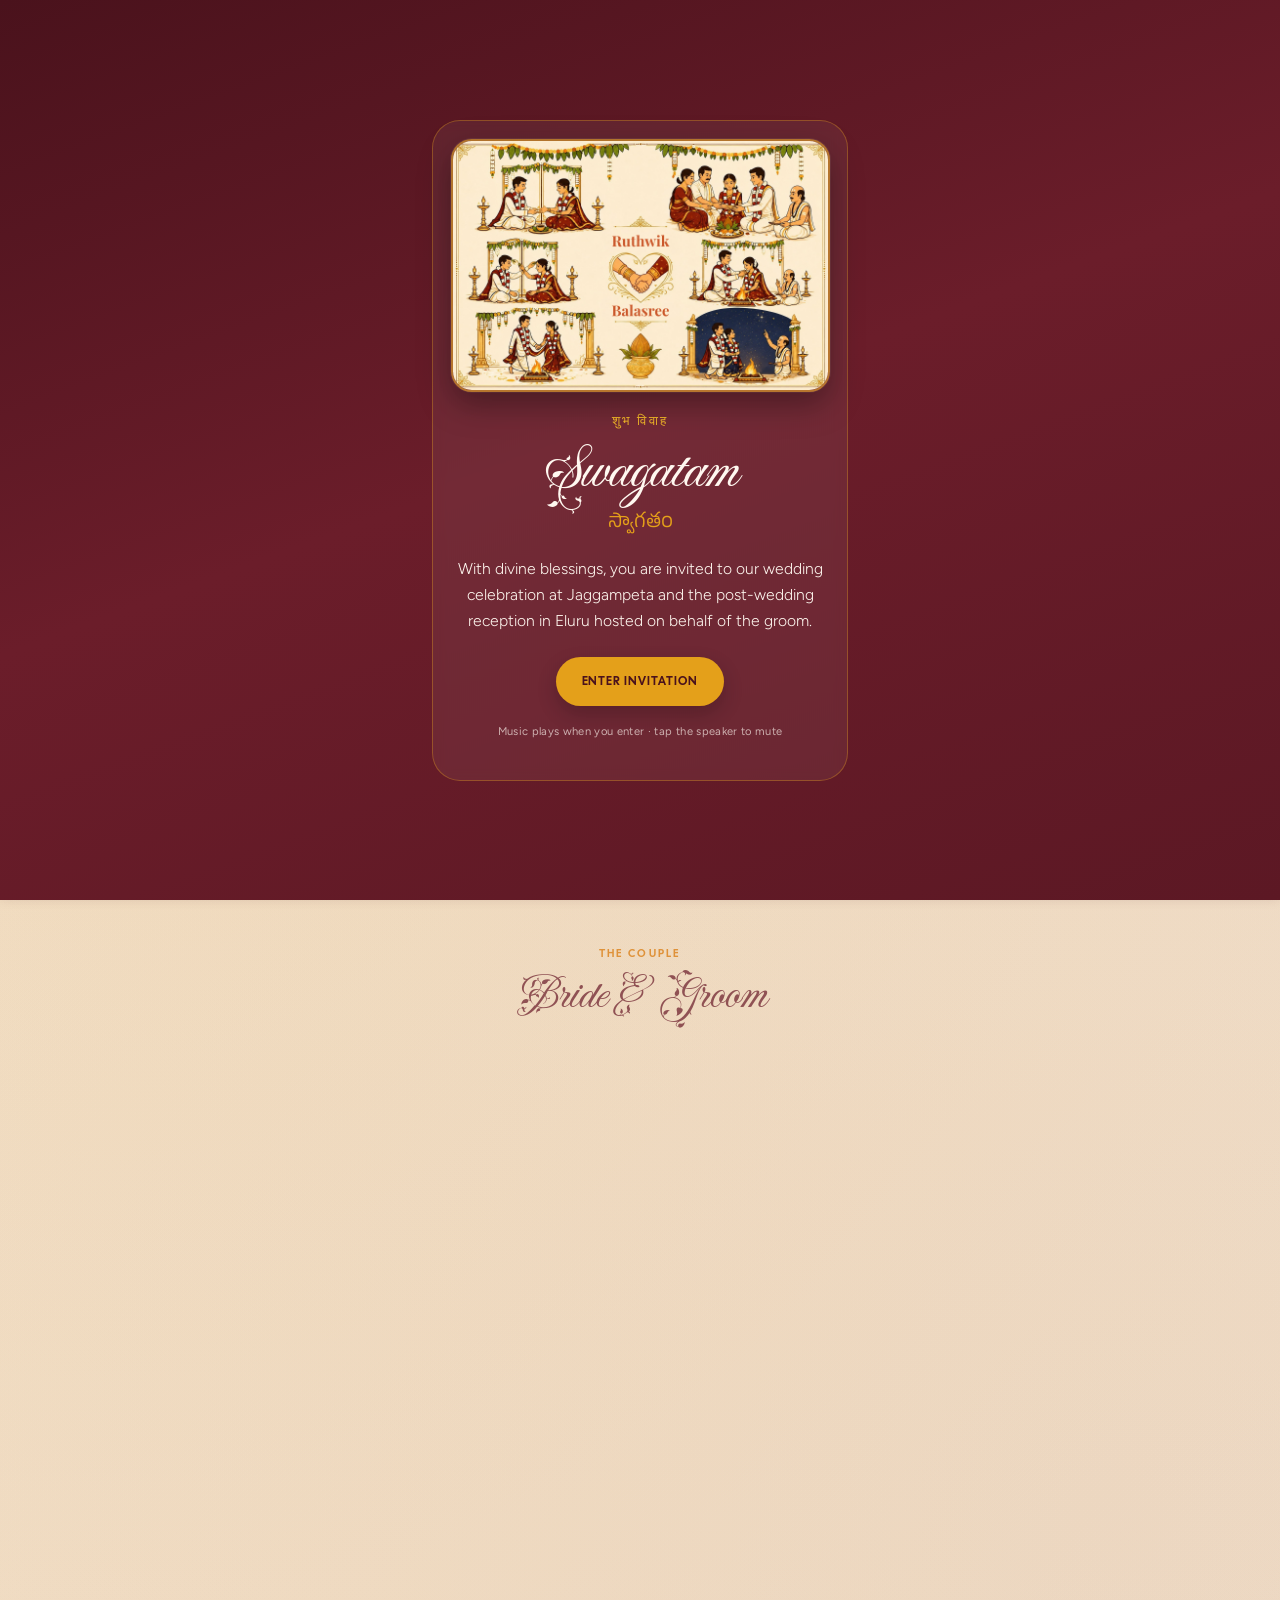
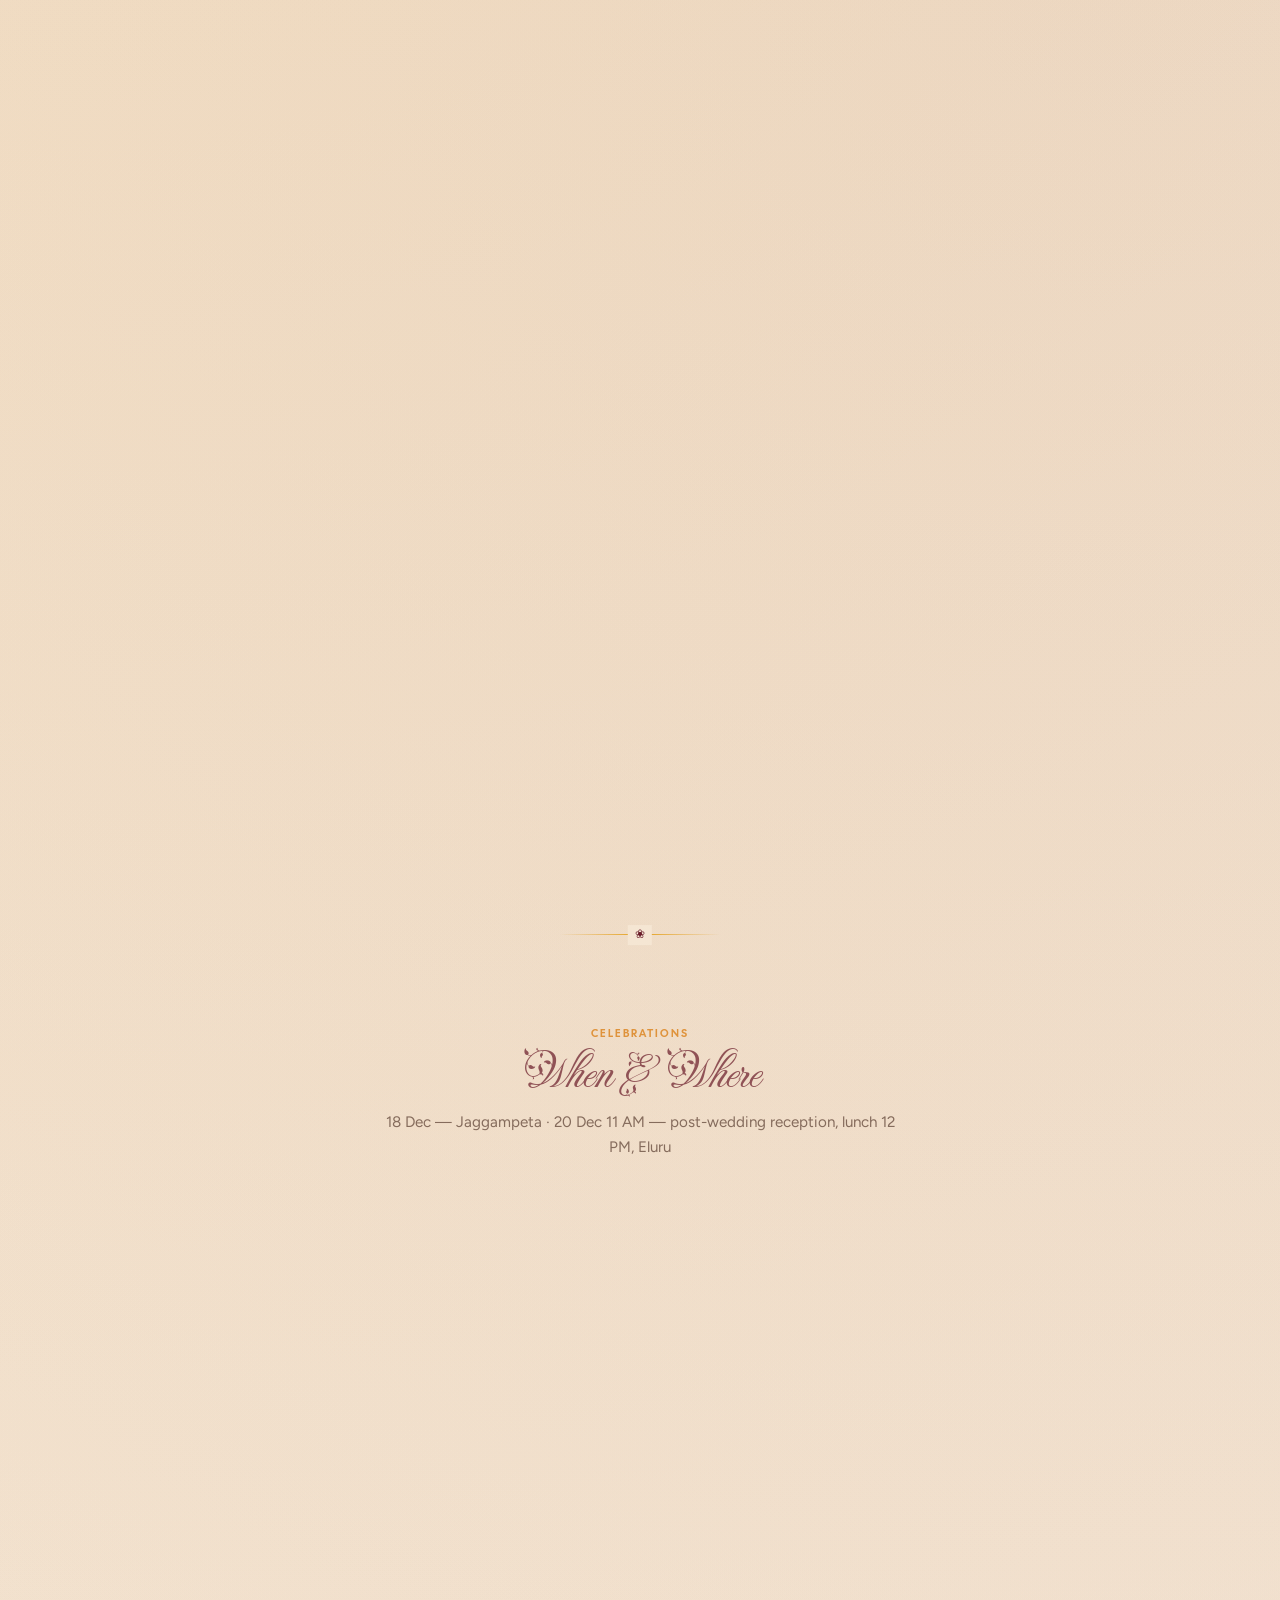
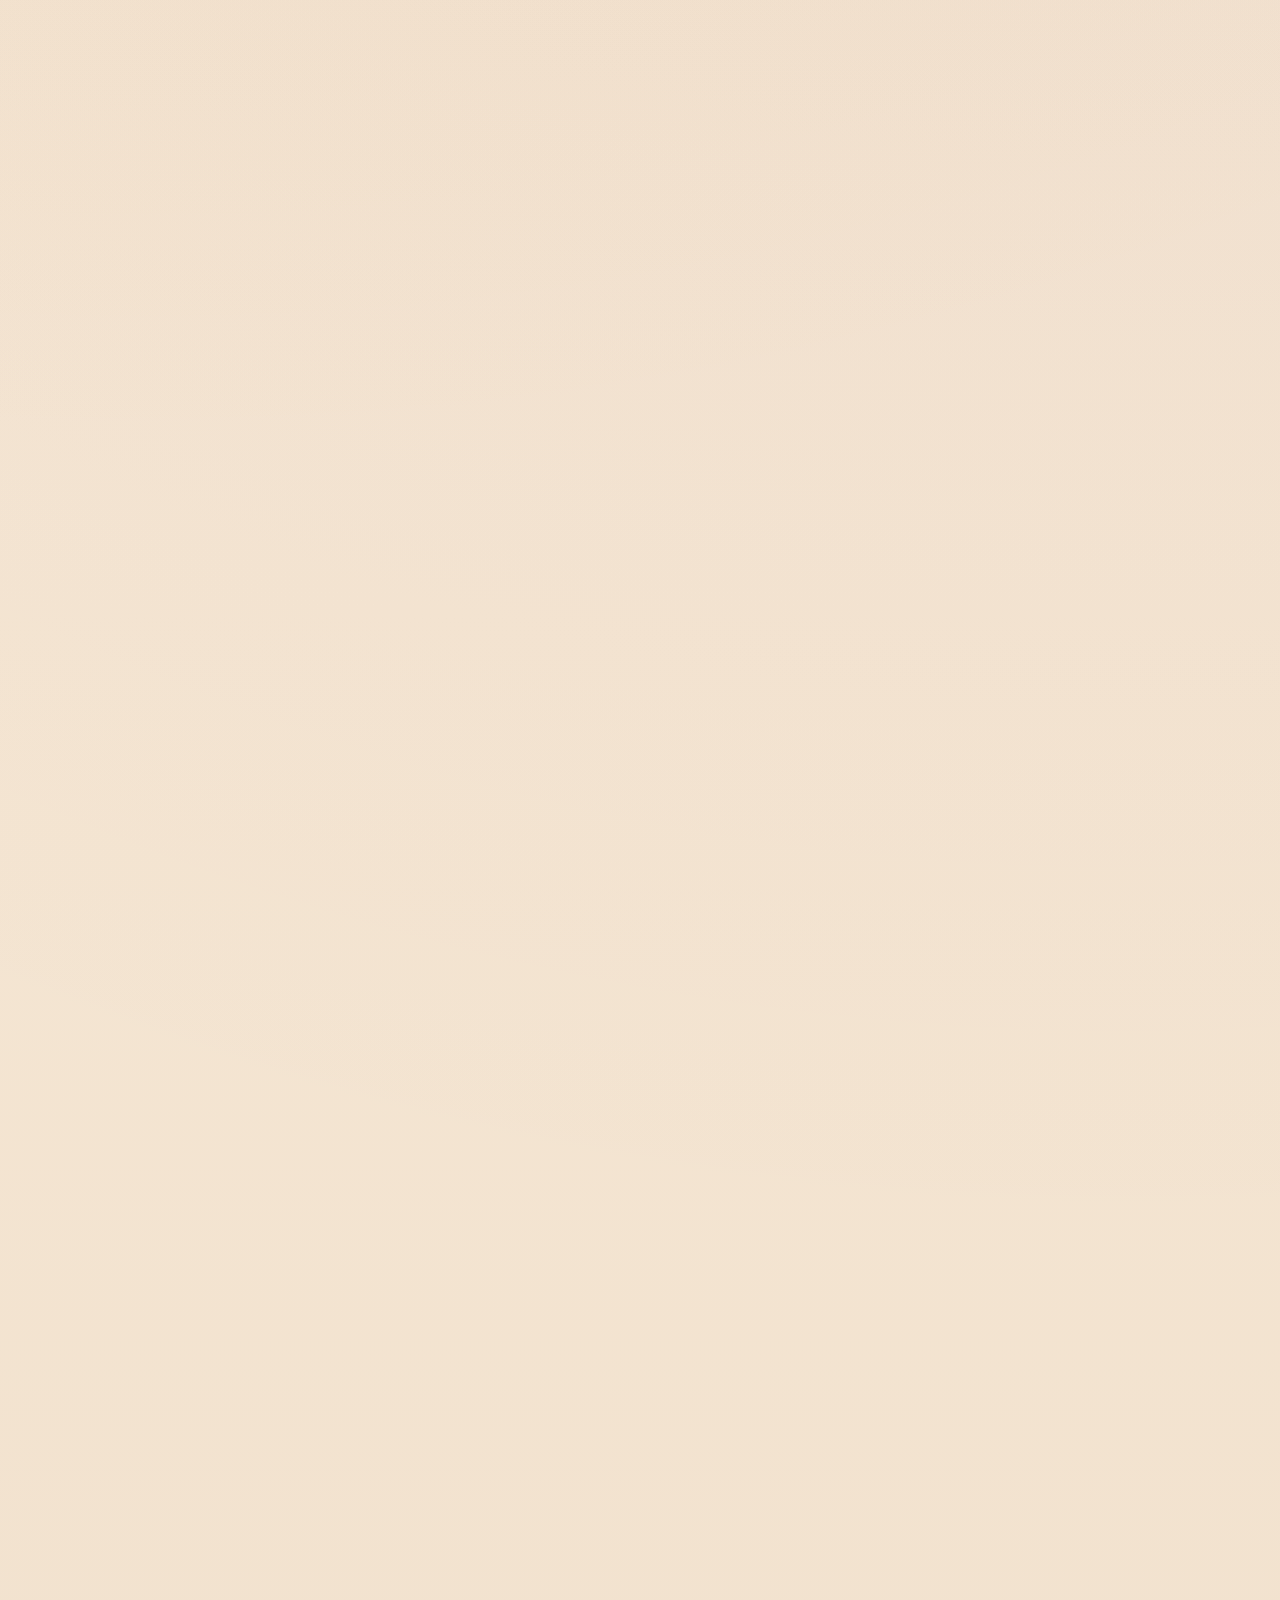
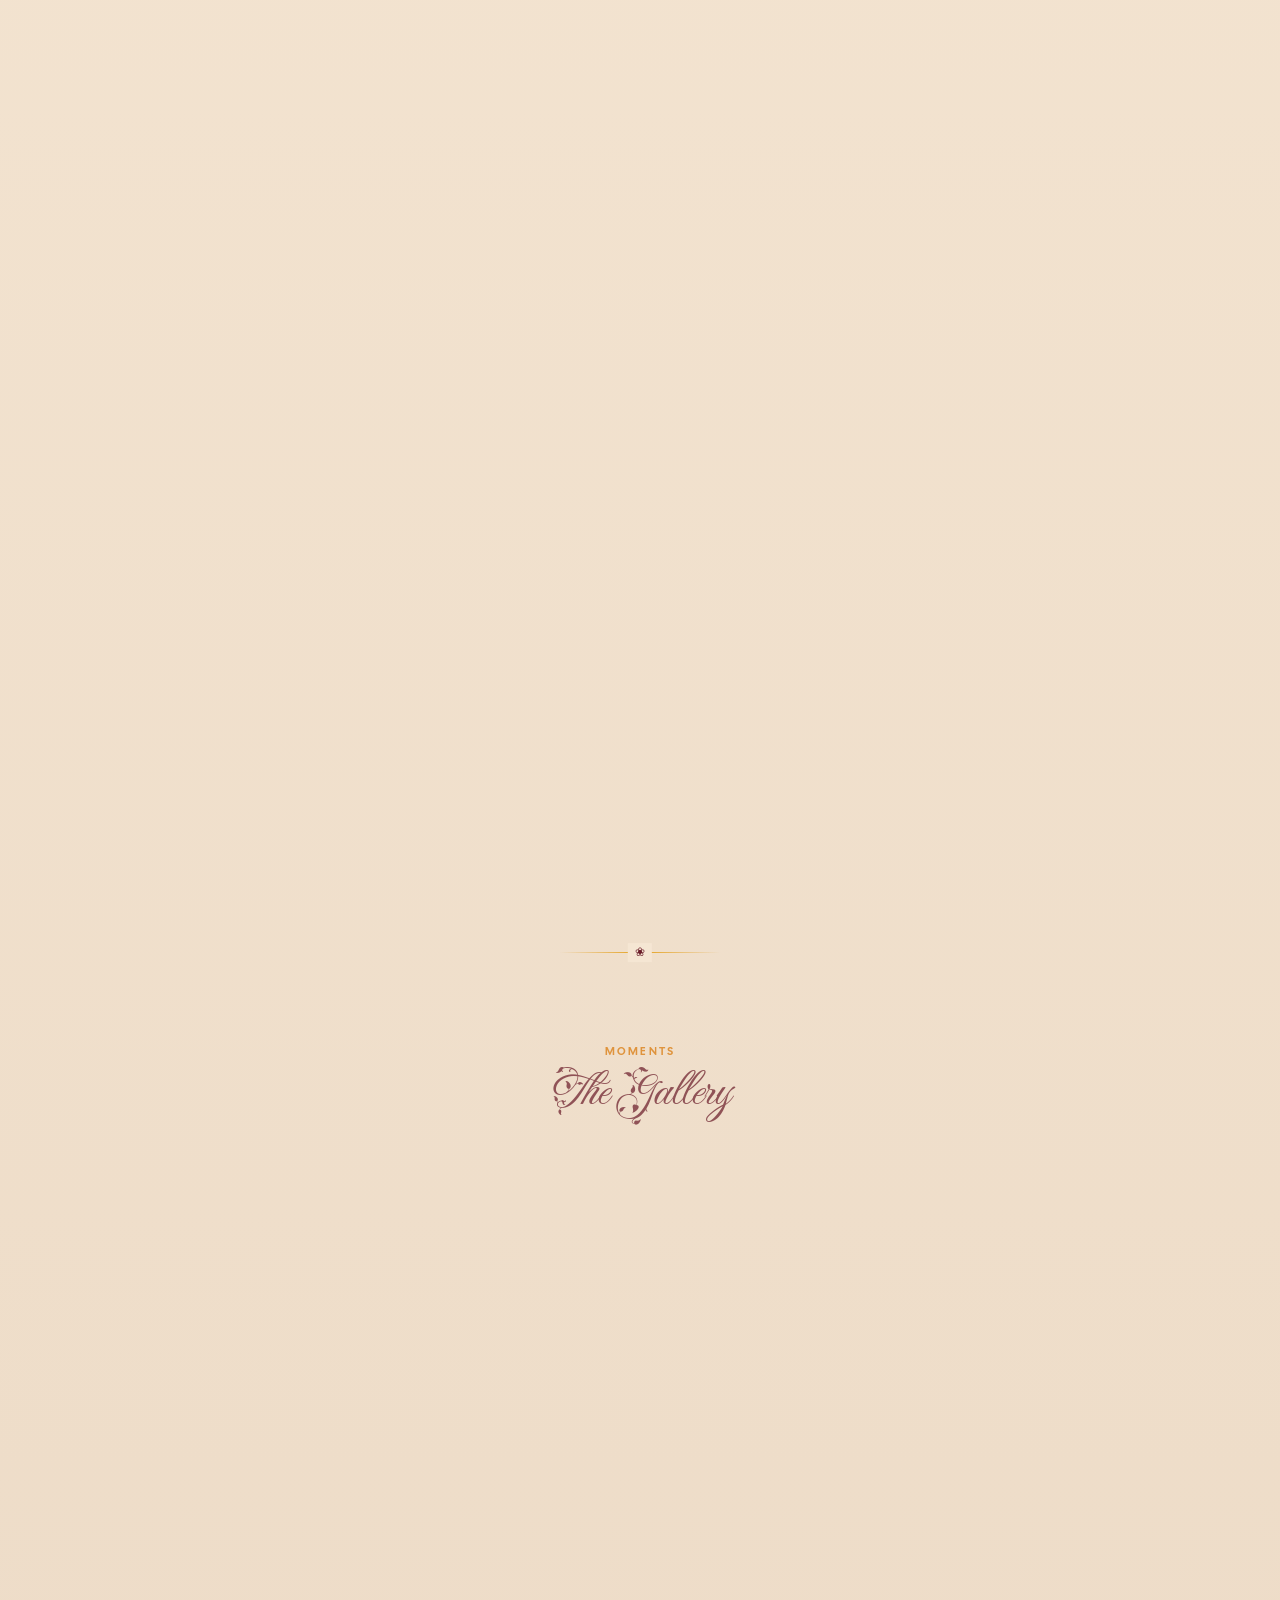
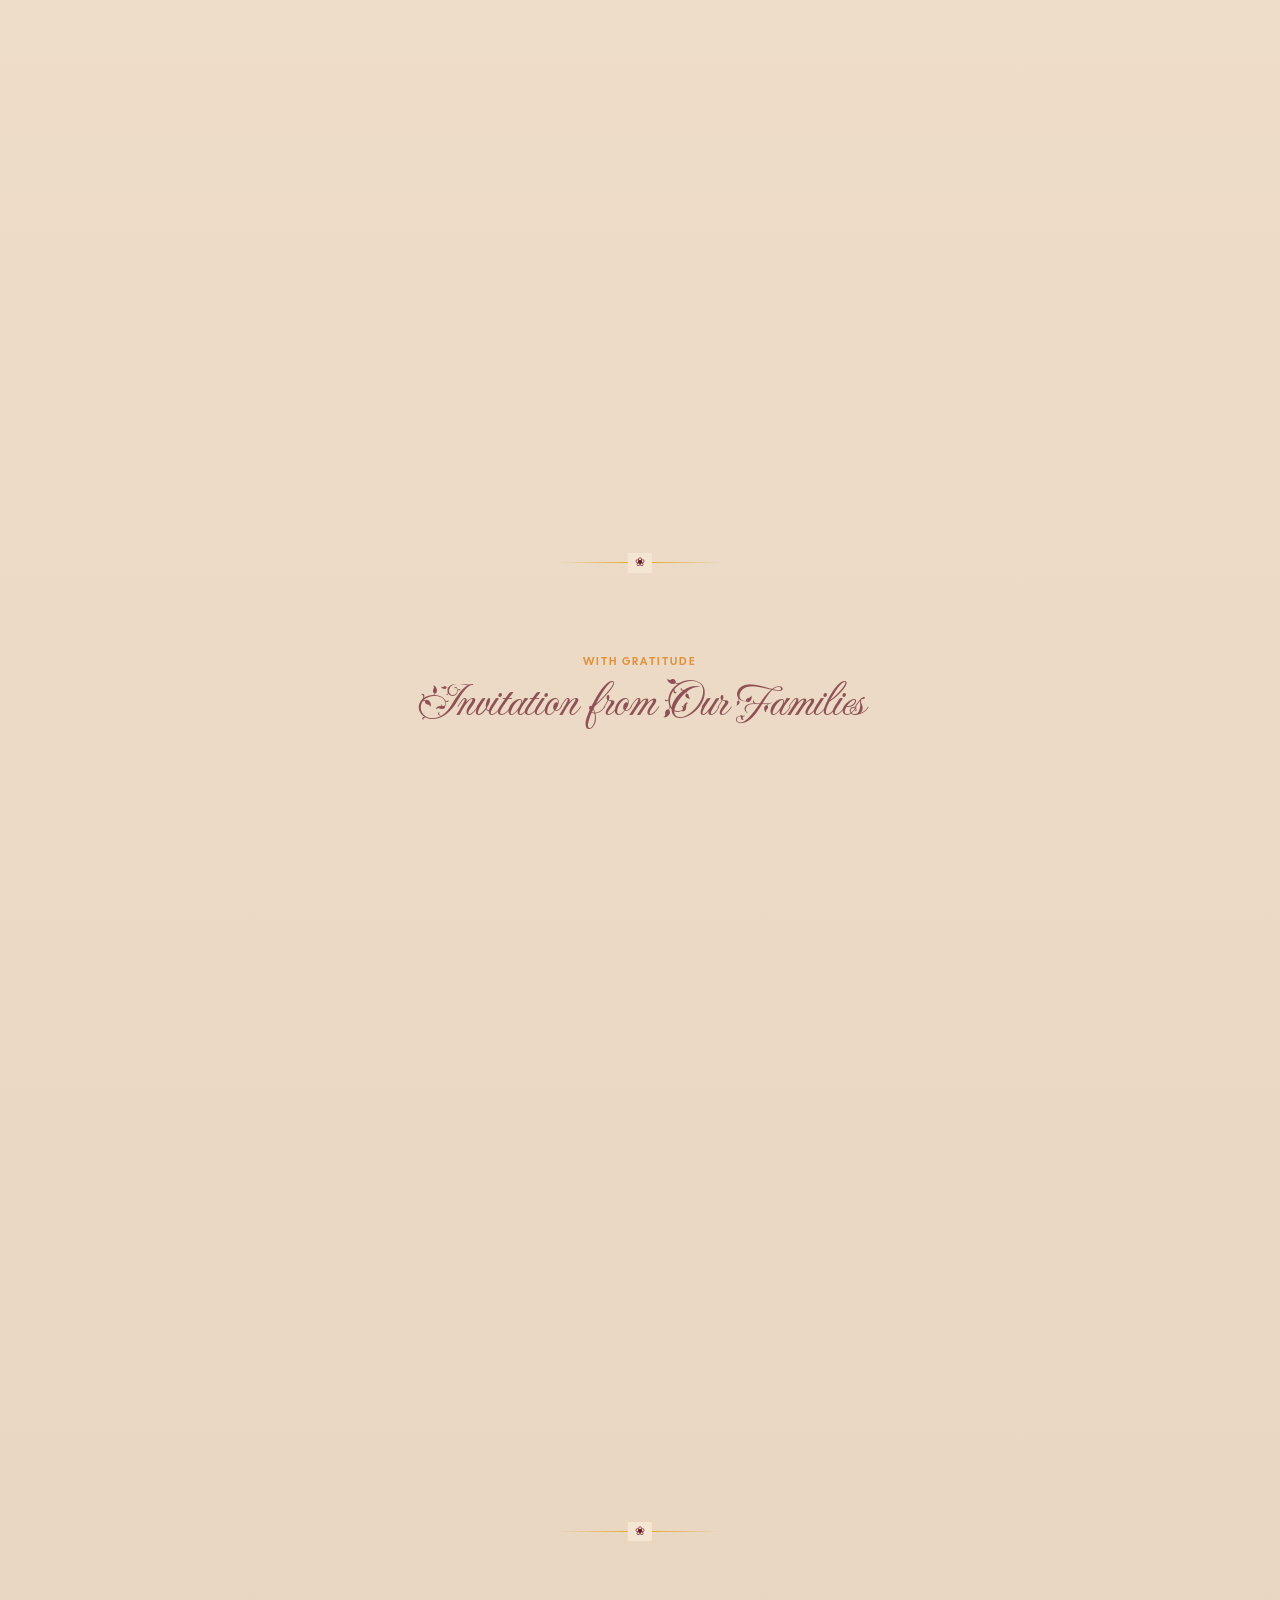
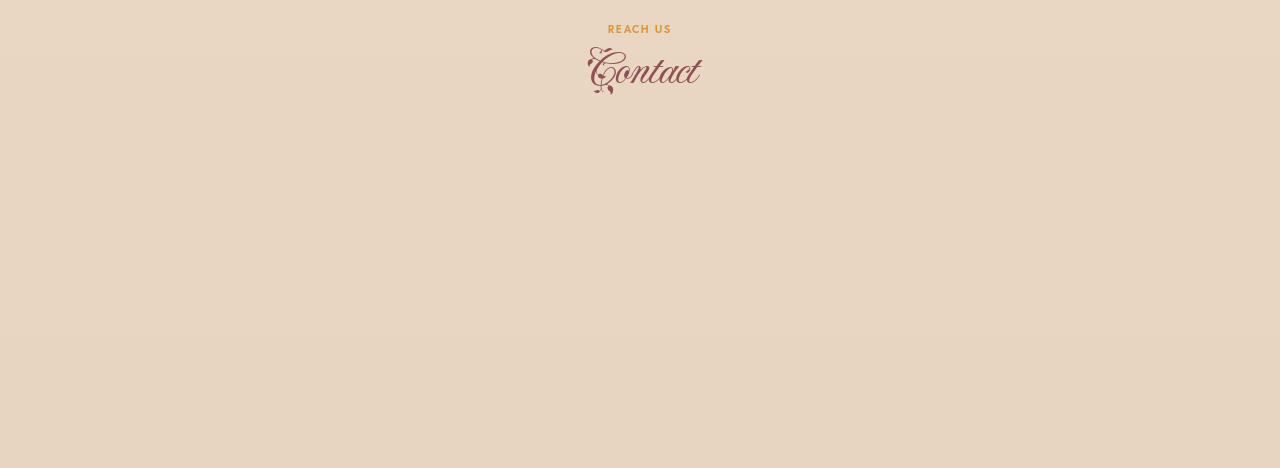
<file: reception.html>
<!DOCTYPE html>
<html lang="en">
<head>
  <script>window.__KWEDS_INVITE_CODE__="e4p8n1";</script>
  <meta charset="UTF-8">
  <meta name="viewport" content="width=device-width, initial-scale=1.0, viewport-fit=cover">
  <title>K♥P</title>
  <meta name="description" content="An evening reception · 02 September 2026 · 07:00 PM onwards · Neeladriraopeta.">
  <meta name="keywords" content="Telugu Wedding, Hindu Wedding, Kamesh, Prasanna, Kalyana Vaibhavam, Seethanagaram, Andhra Pradesh, Wedding Invitation">
  <meta name="author" content="RamBikkina">
  <meta name="robots" content="index, follow">
  <meta name="theme-color" content="#6b1d2a">
  <meta name="apple-mobile-web-app-title" content="K♥P">
  <meta name="application-name" content="K♥P">

  <link rel="canonical" id="canonicalUrl" href="https://kwedsp.rambuilds.in/i/e4p8n1">
  <link rel="icon" href="/favicon.svg?v=2" type="image/svg+xml">
  <link rel="icon" href="/favicon-32.png?v=2" type="image/png" sizes="32x32">
  <link rel="apple-touch-icon" href="/apple-touch-icon.png?v=2">

  <!-- Open Graph / Facebook / WhatsApp (must match live host + image under ~300KB) -->
  <meta property="og:type" content="website">
  <meta property="og:site_name" content="Kamesh & Prasanna Wedding">
  <meta property="og:locale" content="en_IN">
  <meta property="og:url" content="https://kwedsp.rambuilds.in/i/e4p8n1">
  <meta property="og:title" content="Kamesh & Prasanna — Reception Evening">
  <meta property="og:description" content="An evening reception · 02 September 2026 · 07:00 PM onwards · Neeladriraopeta.">
  <meta property="og:image" content="https://kwedsp.rambuilds.in/og-reception.jpg?v=2">
  <meta property="og:image:secure_url" content="https://kwedsp.rambuilds.in/og-reception.jpg?v=2">
  <meta property="og:image:type" content="image/jpeg">
  <meta property="og:image:alt" content="Kamesh & Prasanna dinner reception invitation collage">
  <meta property="og:image:width" content="1200">
  <meta property="og:image:height" content="800">

  <!-- Twitter / X -->
  <meta name="twitter:card" content="summary_large_image">
  <meta name="twitter:title" content="Kamesh & Prasanna — Reception Evening">
  <meta name="twitter:description" content="An evening reception · 02 September 2026 · 07:00 PM onwards · Neeladriraopeta.">
  <meta name="twitter:image" content="https://kwedsp.rambuilds.in/og-reception.jpg?v=2">
  <meta name="twitter:image:alt" content="Kamesh & Prasanna dinner reception invitation collage">

  <link rel="stylesheet" href="https://cdn.jsdelivr.net/npm/bootstrap@5.3.0/dist/css/bootstrap.min.css">
  <link rel="stylesheet" href="https://cdn.jsdelivr.net/npm/bootstrap-icons@1.10.5/font/bootstrap-icons.css">
  <link rel="preconnect" href="https://fonts.googleapis.com">
  <link rel="preconnect" href="https://fonts.gstatic.com" crossorigin>
  <link href="https://fonts.googleapis.com/css2?family=Anek+Telugu:wght@400;600;700&family=Cinzel:wght@500;600;700&family=Figtree:wght@300;400;500;600&family=Fraunces:opsz,wght@9..144,500;9..144,700&display=swap" rel="stylesheet">
  <style>
    @import url("https://fonts.googleapis.com/css2?family=Cal+Sans&family=Ewert&family=Fleur+De+Leah&display=swap");
  </style>
  <link rel="stylesheet" href="/style.css">
  <link rel="stylesheet" href="/interactive.css">
</head>
<body class="is-locked">

  <!-- Gate -->
  <div id="gate" class="gate" aria-hidden="false">
    <div class="gate-panel">
      <div class="gate-mood" id="gateMood" hidden>
        <img id="gateMoodImg" src="" alt="">
      </div>
      <p class="gate-sanskrit" data-field="welcome.sanskrit"></p>
      <h2 class="gate-title fleur-de-leah-regular" data-field="welcome.title"></h2>
      <p class="gate-telugu" data-field="welcome.telugu"></p>
      <p class="gate-greeting" data-field="welcome.greeting"></p>
      <button type="button" id="openInvitation" class="gate-btn cal-sans-regular">Enter Invitation</button>
      <p class="gate-audio-note">Music plays when you enter · tap the speaker to mute</p>
    </div>
  </div>

  <!-- Blessings: center stack → fly to top L/C/R (over blurred hero) -->
  <div id="blessingsStage" class="blessings-stage" aria-hidden="true">
    <div class="blessings-stack">
      <div class="bless-fly-wrap">
        <div class="bless-fly" data-slot="left"><i>||</i><b>శ్రీ రస్తు</b><i>||</i></div>
      </div>
      <div class="bless-fly-wrap">
        <div class="bless-fly" data-slot="center"><i>||</i><b>శుభమస్తు</b><i>||</i></div>
      </div>
      <div class="bless-fly-wrap">
        <div class="bless-fly" data-slot="right"><i>||</i><b>అవిఘ్నమస్తు</b><i>||</i></div>
      </div>
    </div>
  </div>
  <div id="blessingsBar" class="blessings-bar" aria-hidden="true">
    <span class="bless-slot" data-slot="left"></span>
    <span class="bless-slot" data-slot="center"></span>
    <span class="bless-slot" data-slot="right"></span>
  </div>

  <audio id="bgAudio" loop preload="auto"></audio>
  <button type="button" id="muteBtn" class="float-btn float-mute d-none" aria-label="Mute audio">
    <i class="bi bi-volume-up-fill"></i>
  </button>

  <nav class="site-nav" id="siteNav" aria-label="Primary">
    <a class="nav-brand fleur-de-leah-regular" href="#hero" data-field="navigation.brand"></a>
    <button type="button" class="nav-toggle" id="navToggle" aria-label="Menu">
      <i class="bi bi-list"></i>
    </button>
    <ul class="nav-links" id="navLinks"></ul>
  </nav>

  <!-- Hero -->
  <section id="hero" class="hero section-focus">
    <div class="hero-media" id="heroMedia" role="img" aria-label="Wedding atmosphere"></div>
    <div class="hero-veil"></div>
    <div class="hero-inner">
      <div class="hero-glitter" id="heroGlitter" aria-hidden="true"></div>
      <div class="hero-emblem hero-anim" id="heroEmblem">
        <img src="/images/Thirunamam.png" alt="Thirunamam — Sri Venkateswara &amp; Padmavathi" width="220" height="220" decoding="async">
      </div>
      <p class="hero-brand hero-anim fleur-de-leah-regular" data-field="brand"></p>
      <h1 class="hero-names">
        <span class="name-line hero-anim" data-field="groom.displayName"></span>
        <div class="icon-wheel hero-anim" id="iconWheel" aria-hidden="true">
          <div class="icon-wheel-ring" id="iconWheelRing"></div>
        </div>
        <span class="name-line hero-anim" data-field="bride.displayName"></span>
      </h1>
      <p class="hero-meta hero-anim">
        <span data-field="dateLabel"></span>
        <span class="meta-dot">·</span>
        <span data-field="muhurtham"></span>
      </p>
      <div class="countdown hero-anim" id="countdown" aria-live="polite">
        <div class="cd-unit"><span id="cdDays">00</span><small>Days</small></div>
        <div class="cd-unit"><span id="cdHours">00</span><small>Hrs</small></div>
        <div class="cd-unit"><span id="cdMins">00</span><small>Min</small></div>
        <div class="cd-unit"><span id="cdSecs">00</span><small>Sec</small></div>
      </div>
      <a id="saveDateBtn" class="cal-btn hero-anim cal-sans-regular" href="#" target="_blank" rel="noopener noreferrer">Save the Date</a>
    </div>
    <a href="#couple" class="hero-scroll" aria-label="Scroll to couple">
      <i class="bi bi-chevron-down"></i>
    </a>
  </section>

  <!-- Couple -->
  <section id="couple" class="section couple-section section-focus">
    <div class="container">
      <header class="section-head focus-animate">
        <p class="section-kicker">The Couple</p>
        <h2>Bride & Groom</h2>
      </header>
      <div class="couple-stack">
        <article class="person person-groom reveal">
          <div class="person-frame">
            <div class="person-glow" aria-hidden="true"></div>
            <div class="person-photo" id="groomPhoto"></div>
            <span class="person-badge">Groom</span>
          </div>
          <div class="person-copy">
            <h3 data-field="groom.fullName"></h3>
            <p class="person-parents">
              <span data-field="groom.role"></span>
              <strong data-field="groom.father"></strong>
              &amp;<br>
              <strong data-field="groom.mother"></strong>
            </p>
            <p class="person-family" data-field="groom.family"></p>
          </div>
        </article>
        <article class="person person-bride reveal">
          <div class="person-frame">
            <div class="person-glow" aria-hidden="true"></div>
            <div class="person-photo" id="bridePhoto"></div>
            <span class="person-badge">Bride</span>
          </div>
          <div class="person-copy">
            <h3 data-field="bride.fullName"></h3>
            <p class="person-parents">
              <span data-field="bride.role"></span>
              <strong data-field="bride.father"></strong>
              &amp;<br>
              <strong data-field="bride.mother"></strong>
            </p>
            <p class="person-family" data-field="bride.family"></p>
          </div>
        </article>
      </div>
    </div>
  </section>

  <div class="ornament" aria-hidden="true"><span></span></div>

  <!-- When & Where -->
  <section id="when" class="section when-section section-focus">
    <div class="container">
      <header class="section-head focus-animate">
        <p class="section-kicker" id="whenKicker">Celebrations</p>
        <h2 id="whenTitle">When & Where</h2>
        <p class="section-lead" data-field="venuesSummary"></p>
      </header>

      <div class="events-rail" id="eventsRail"></div>

      <div class="timelines-rail" id="timelinesRail">
        <div class="timeline-wrap reveal" id="timelineWrap">
          <h3 class="timeline-title focus-animate fleur-de-leah-regular" id="timelineTitle">Wedding Day Flow</h3>
          <ol class="timeline" id="timeline"></ol>
        </div>

        <div class="timeline-wrap reveal" id="receptionTimelineWrap" hidden>
          <h3 class="timeline-title focus-animate fleur-de-leah-regular" id="receptionTimelineTitle">Reception Flow</h3>
          <ol class="timeline" id="receptionTimelineList"></ol>
        </div>
      </div>

      <div class="venues-panel reveal">
        <header class="venues-panel-head focus-animate">
          <h3 class="venues-panel-title fleur-de-leah-regular">Venue Details</h3>
          <p class="venues-panel-lead" id="venuesPanelLead">Wedding ceremony and reception at the locations below</p>
        </header>

        <article class="venue-card reveal" id="weddingVenueCard">
          <div class="venue-card-banner">
            <button type="button" class="venue-card-photo is-lightbox" id="venuePhoto" aria-label="View full wedding venue photo"></button>
            <span class="venue-card-tag" data-field="venue.label"></span>
          </div>
          <div class="venue-card-body">
            <div class="venue-card-info">
              <h4 class="venue-card-name" data-field="venue.name"></h4>
              <p class="venue-card-address" data-field="venue.fullAddress"></p>
              <ul class="venue-facts">
                <li>
                  <i class="bi bi-signpost-split" aria-hidden="true"></i>
                  <span data-field="venueInfo.directions"></span>
                </li>
                <li>
                  <i class="bi bi-p-circle" aria-hidden="true"></i>
                  <span data-field="venueInfo.parking"></span>
                </li>
                <li>
                  <i class="bi bi-airplane" aria-hidden="true"></i>
                  <span id="venueTravel"></span>
                </li>
              </ul>
              <a class="venue-card-link" id="mapsLink" target="_blank" rel="noopener noreferrer">
                Open in Google Maps <i class="bi bi-arrow-up-right"></i>
              </a>
            </div>
            <div class="venue-card-map">
              <iframe id="mapsEmbed" title="Wedding venue map" loading="lazy" referrerpolicy="strict-origin-when-cross-origin" allowfullscreen></iframe>
            </div>
          </div>
        </article>

        <article class="venue-card venue-card--reception reveal" id="receptionVenueCard">
          <div class="venue-card-banner">
            <button type="button" class="venue-card-photo is-lightbox" id="receptionVenuePhoto" aria-label="View full reception venue photo"></button>
            <span class="venue-card-tag" data-field="receptionVenue.label"></span>
          </div>
          <div class="venue-card-body">
            <div class="venue-card-info">
              <h4 class="venue-card-name" data-field="receptionVenue.name"></h4>
              <p class="venue-card-event-meta" id="receptionEventMeta" hidden></p>
              <p class="venue-card-address" data-field="receptionVenue.fullAddress"></p>
              <ul class="venue-facts">
                <li>
                  <i class="bi bi-signpost-split" aria-hidden="true"></i>
                  <span data-field="receptionVenueInfo.directions"></span>
                </li>
                <li>
                  <i class="bi bi-p-circle" aria-hidden="true"></i>
                  <span data-field="receptionVenueInfo.parking"></span>
                </li>
                <li>
                  <i class="bi bi-car-front" aria-hidden="true"></i>
                  <span id="receptionTravel"></span>
                </li>
              </ul>
              <a class="venue-card-link" id="receptionMapsLink" target="_blank" rel="noopener noreferrer">
                Open in Google Maps <i class="bi bi-arrow-up-right"></i>
              </a>
            </div>
            <div class="venue-card-map">
              <iframe id="receptionMapsEmbed" title="Reception venue map" loading="lazy" referrerpolicy="strict-origin-when-cross-origin" allowfullscreen></iframe>
            </div>
          </div>
        </article>
      </div>
    </div>
  </section>

  <div class="ornament" aria-hidden="true"><span></span></div>

  <!-- Gallery -->
  <section id="gallery" class="section gallery-section section-focus">
    <div class="container">
      <header class="section-head focus-animate">
        <p class="section-kicker">Moments</p>
        <h2>The Gallery</h2>
      </header>
      <div id="galleryCarousel" class="carousel slide reveal" data-bs-ride="carousel">
        <div class="carousel-inner" id="galleryInner"></div>
        <button class="carousel-control-prev" type="button" data-bs-target="#galleryCarousel" data-bs-slide="prev">
          <span class="carousel-control-prev-icon" aria-hidden="true"></span>
          <span class="visually-hidden">Previous</span>
        </button>
        <button class="carousel-control-next" type="button" data-bs-target="#galleryCarousel" data-bs-slide="next">
          <span class="carousel-control-next-icon" aria-hidden="true"></span>
          <span class="visually-hidden">Next</span>
        </button>
      </div>
    </div>
  </section>

  <div class="ornament" aria-hidden="true"><span></span></div>

  <!-- Family -->
  <section id="family" class="section family-section section-focus">
    <div class="container">
      <header class="section-head focus-animate">
        <p class="section-kicker" data-field="invitation.title"></p>
        <h2>Invitation from Our Families</h2>
      </header>
      <div class="family-grid" id="familyGrid"></div>
      <div class="gratitude reveal">
        <p id="inviteP1"></p>
        <p id="inviteP2"></p>
      </div>
    </div>
  </section>

  <div class="ornament" aria-hidden="true"><span></span></div>

  <!-- Contact -->
  <section id="contact" class="section contact-section section-focus">
    <div class="container">
      <header class="section-head focus-animate">
        <p class="section-kicker">Reach Us</p>
        <h2>Contact</h2>
      </header>
      <div class="contact-grid" id="contactGrid"></div>
    </div>
  </section>

  <footer class="site-footer">
    <p class="dev-credit">
      Designed and Developed by
      <a href="https://rambuilds.in" target="_blank" rel="noopener noreferrer">RamBikkina</a>
      with love
    </p>
  </footer>

  <canvas id="flowerShowerCanvas" class="flower-shower-canvas" aria-hidden="true"></canvas>

  <div id="imageLightbox" class="image-lightbox" hidden aria-hidden="true">
    <button type="button" class="image-lightbox-close" id="imageLightboxClose" aria-label="Close image">
      <i class="bi bi-x-lg" aria-hidden="true"></i>
    </button>
    <img id="imageLightboxImg" class="image-lightbox-img" alt="">
  </div>

  <script src="https://code.jquery.com/jquery-3.6.0.min.js"></script>
  <script src="https://cdn.jsdelivr.net/npm/bootstrap@5.3.0/dist/js/bootstrap.bundle.min.js"></script>
  <script src="/data.js"></script>
  <script src="/interactive.js"></script>
  <script src="/script.js"></script>
  <script src="/author-signature.js"></script>
</body>
</html>
</file>
<file: style.css>
:root {
  --maroon: #6b1d2a;
  --maroon-deep: #4a121c;
  --maroon-soft: #8f2e3c;
  --turmeric: #e4a01a;
  --turmeric-bright: #f2b72a;
  --saffron: #d97706;
  --beige: #f5e6d3;
  --beige-deep: #e8d5c0;
  --beige-warm: #faf0e4;
  --ink: #2c1810;
  --ink-soft: #5c4033;
  --cream: #fff8f0;
  --radius: 1.15rem;
  --radius-sm: 0.75rem;
  --radius-lg: 1.75rem;
  --radius-pill: 999px;
  --font-display: "Fraunces", Georgia, serif;
  --font-names: "Cinzel", "Fraunces", Georgia, serif;
  --font-script: "Fleur De Leah", cursive;
  --font-ui: "Cal Sans", sans-serif;
  --font-body: "Figtree", sans-serif;
  --font-telugu: "Anek Telugu", sans-serif;
  --ease: cubic-bezier(0.22, 1, 0.36, 1);
  --shadow: 0 10px 28px rgba(74, 18, 28, 0.12);
}

.cal-sans-regular {
  font-family: "Cal Sans", sans-serif;
  font-weight: 400;
  font-style: normal;
}

.fleur-de-leah-regular {
  font-family: "Fleur De Leah", cursive;
  font-weight: 400;
  font-style: normal;
}

.ewert-regular {
  font-family: "Ewert", serif;
  font-weight: 400;
  font-style: normal;
}

*,
*::before,
*::after {
  box-sizing: border-box;
}

html {
  scroll-behavior: smooth;
  -webkit-text-size-adjust: 100%;
  overflow-x: hidden;
  overflow-x: clip;
  max-width: 100%;
}

body {
  margin: 0;
  font-family: var(--font-body);
  font-weight: 400;
  font-size: 1rem;
  color: var(--ink);
  background:
    radial-gradient(circle at 12% 8%, rgba(228, 160, 26, 0.14), transparent 38%),
    radial-gradient(circle at 88% 18%, rgba(107, 29, 42, 0.08), transparent 42%),
    linear-gradient(180deg, var(--beige-warm) 0%, var(--beige) 45%, var(--beige-deep) 100%);
  line-height: 1.65;
  overflow-x: hidden;
  overflow-x: clip;
  max-width: 100%;
  padding-top: 0;
  padding-bottom: calc(3.1rem + env(safe-area-inset-bottom, 0px));
}

img {
  max-width: 100%;
  pointer-events: none;
}

h1, h2, h3, h4 {
  font-family: var(--font-display);
  font-weight: 700;
  letter-spacing: -0.02em;
  color: var(--maroon);
}

.container {
  width: min(100% - 1.5rem, 1100px);
  margin-inline: auto;
  padding-inline: 0.25rem;
}

/* —— Blessings: center stack → fly to top (blur over hero) —— */
.blessings-stage {
  position: fixed;
  inset: 0;
  z-index: 2600;
  display: grid;
  place-items: center;
  padding:
    max(1.5rem, env(safe-area-inset-top, 0px))
    max(1.5rem, env(safe-area-inset-right, 0px))
    max(1.5rem, env(safe-area-inset-bottom, 0px))
    max(1.5rem, env(safe-area-inset-left, 0px));
  overflow-y: auto;
  -webkit-overflow-scrolling: touch;
  background: rgba(44, 12, 18, 0.28);
  backdrop-filter: blur(16px) saturate(1.05);
  -webkit-backdrop-filter: blur(16px) saturate(1.05);
  opacity: 0;
  visibility: hidden;
  pointer-events: none;
  transition: opacity 0.7s ease, visibility 0.7s;
}

.blessings-stage.is-active {
  opacity: 1;
  visibility: visible;
}

.blessings-stage.is-fade {
  opacity: 0;
  visibility: hidden;
}

.blessings-stack {
  display: flex;
  flex-direction: column;
  align-items: center;
  gap: 1.4rem;
  width: min(100%, 22rem);
}

.bless-fly-wrap {
  display: flex;
  align-items: center;
  justify-content: center;
  min-height: 2.75rem;
  width: 100%;
}

.bless-fly {
  display: inline-flex;
  align-items: center;
  justify-content: center;
  gap: 0.28em;
  font-family: var(--font-telugu);
  font-size: clamp(1.35rem, 5.5vw, 1.95rem);
  font-weight: 700;
  color: var(--turmeric-bright);
  line-height: 1.5;
  padding: 0.25rem 0.45rem;
  white-space: nowrap;
  text-shadow: 0 2px 14px rgba(0, 0, 0, 0.35);
  opacity: 0;
  transform: translateY(20px);
  transition: opacity 0.55s ease, transform 0.55s ease;
}

.bless-fly.is-in {
  opacity: 1;
  transform: none;
}

.bless-fly.is-sent {
  opacity: 0;
  transition: opacity 0.25s ease;
}

.bless-fly-clone {
  position: fixed;
  z-index: 2700;
  display: inline-flex;
  align-items: center;
  justify-content: center;
  gap: 0.28em;
  font-family: var(--font-telugu);
  font-weight: 700;
  color: var(--turmeric-bright);
  line-height: 1.5;
  white-space: nowrap;
  text-shadow: 0 2px 14px rgba(0, 0, 0, 0.35);
  margin: 0;
  pointer-events: none;
  transition:
    left 0.72s var(--ease),
    top 0.72s var(--ease),
    font-size 0.72s var(--ease);
}

.bless-fly-clone i {
  font-style: normal;
}

.bless-fly-clone b {
  font-weight: 700;
}

.bless-fly i {
  font-style: normal;
  flex: 0 0 auto;
}

.bless-fly b {
  font-weight: 700;
}

.blessings-bar {
  position: fixed;
  top: 0;
  left: 0;
  right: 0;
  width: 100%;
  max-width: 100%;
  z-index: 2500;
  display: grid;
  grid-template-columns: 1fr 1fr 1fr;
  align-items: center;
  min-height: 3.25rem;
  padding: 0.65rem 0.7rem;
  gap: 0.25rem;
  background: linear-gradient(90deg, var(--maroon-deep), var(--maroon) 50%, var(--maroon-deep));
  box-shadow: 0 4px 14px rgba(74, 18, 28, 0.22);
  opacity: 0;
  visibility: hidden;
  transform: translate3d(0, 0, 0);
  backface-visibility: hidden;
  pointer-events: none;
  overflow: hidden;
  box-sizing: border-box;
}

.blessings-bar.is-visible {
  opacity: 1;
  visibility: visible;
  transition: opacity 0.55s ease, visibility 0.55s;
}

.blessings-bar .bless-slot {
  display: inline-flex;
  align-items: center;
  justify-content: center;
  gap: 0.2em;
  min-width: 0;
  max-width: 100%;
  min-height: 1.65em;
  font-family: var(--font-telugu);
  font-size: clamp(0.62rem, 2.6vw, 0.8rem);
  font-weight: 600;
  color: var(--turmeric-bright);
  line-height: 1.5;
  padding: 0.2rem 0;
  white-space: nowrap;
  overflow: hidden;
  text-overflow: ellipsis;
  opacity: 0;
  transform: translateY(6px);
  transition: opacity 0.45s ease, transform 0.5s var(--ease);
}

.blessings-bar .bless-slot.is-filled {
  opacity: 1;
  transform: none;
}

.blessings-bar .bless-slot[data-slot="left"] { justify-content: flex-start; }
.blessings-bar .bless-slot[data-slot="center"] { justify-content: center; }
.blessings-bar .bless-slot[data-slot="right"] { justify-content: flex-end; }

.blessings-bar .bless-slot i {
  font-style: normal;
  flex: 0 0 auto;
}

.blessings-bar .bless-slot b {
  font-weight: 700;
  overflow: hidden;
  text-overflow: ellipsis;
}

body.has-blessings {
  padding-top: 3.25rem;
  padding-bottom: 0;
}

/* —— Gate (Swagatham) —— */
.gate {
  position: fixed;
  inset: 0;
  z-index: 3000;
  display: flex;
  flex-direction: column;
  align-items: center;
  justify-content: center;
  overflow-x: hidden;
  overflow-y: auto;
  -webkit-overflow-scrolling: touch;
  overscroll-behavior: contain;
  box-sizing: border-box;
  min-height: 100vh;
  min-height: 100dvh;
  padding:
    max(1.25rem, env(safe-area-inset-top, 0px))
    max(1.25rem, env(safe-area-inset-right, 0px))
    max(1.25rem, env(safe-area-inset-bottom, 0px))
    max(1.25rem, env(safe-area-inset-left, 0px));
  background:
    linear-gradient(160deg, var(--maroon-deep) 0%, var(--maroon) 48%, #5c1824 100%);
  transition: opacity 0.85s var(--ease), visibility 0.85s, transform 0.85s var(--ease);
}

.gate.is-open {
  opacity: 0;
  visibility: hidden;
  pointer-events: none;
  transform: scale(1.06);
}

.gate-panel {
  width: min(100%, 26rem);
  flex-shrink: 0;
  margin: auto;
  text-align: center;
  color: var(--cream);
  padding: 1.15rem 1.1rem 1.45rem;
  border-radius: var(--radius-lg);
  background: rgba(255, 248, 240, 0.06);
  border: 1px solid rgba(228, 160, 26, 0.35);
  backdrop-filter: blur(6px);
  animation: riseIn 0.85s 0.15s var(--ease) both;
}

.gate-mood {
  width: 100%;
  max-width: none;
  aspect-ratio: 3 / 2;
  height: auto;
  margin: 0 auto 1.15rem;
  border-radius: calc(var(--radius) + 0.15rem);
  overflow: hidden;
  border: 2px solid rgba(242, 183, 42, 0.6);
  box-shadow:
    0 12px 32px rgba(0, 0, 0, 0.35),
    0 0 0 1px rgba(255, 248, 240, 0.08);
  animation: gateMoodIn 0.9s 0.25s var(--ease) both;
}

.gate-mood img {
  width: 100%;
  height: 100%;
  object-fit: cover;
  object-position: center;
  display: block;
  transform-origin: center;
  animation: gateMoodFloat 5.5s 1.1s ease-in-out infinite;
}

@media (prefers-reduced-motion: reduce) {
  .gate-mood,
  .gate-mood img {
    animation: none;
  }
}

body.invite-reception .gate {
  background:
    linear-gradient(165deg, #2a1a12 0%, #5c3318 42%, #8a5a22 78%, #3d2414 100%);
}

body.invite-reception .gate-panel {
  border-color: rgba(255, 200, 120, 0.4);
  background: rgba(20, 12, 8, 0.28);
}

body.invite-reception .gate-sanskrit {
  color: #ffd59a;
}

body.invite-full .gate-mood {
  border-color: rgba(242, 183, 42, 0.55);
}

body.invite-reception .hero-veil {
  background:
    linear-gradient(180deg,
      rgba(42, 26, 18, 0.35) 0%,
      rgba(60, 32, 18, 0.5) 48%,
      rgba(30, 16, 10, 0.92) 100%);
}

body.invite-reception .hero-brand {
  color: #ffe0b0;
}

body.invite-reception .when-section {
  background:
    radial-gradient(circle at 80% 0%, rgba(228, 160, 26, 0.1), transparent 42%),
    linear-gradient(180deg, rgba(255, 248, 240, 0.55), rgba(245, 230, 211, 0.7));
}

body.invite-reception .events-rail {
  display: none;
}

body.invite-reception .timeline-wrap {
  max-width: 34rem;
  margin: 0 auto 2rem;
  padding: 1.35rem 1.15rem 1.4rem;
  background: rgba(255, 250, 242, 0.92);
  border: 1px solid rgba(228, 160, 26, 0.28);
}

body.invite-reception .timeline-title {
  font-size: clamp(1.55rem, 5vw, 2rem);
  margin-bottom: 0.35rem;
}

body.invite-reception .timeline {
  border-left-color: rgba(180, 120, 40, 0.28);
}

body.invite-reception .timeline-time {
  color: var(--saffron);
  font-weight: 700;
}

body.invite-reception .venues-panel {
  max-width: 34rem;
  margin: 0 auto;
}

body.invite-reception .venues-panel-head {
  text-align: center;
  margin-bottom: 1.15rem;
}

body.invite-reception #receptionVenueCard .venue-card-banner {
  aspect-ratio: 16 / 9;
  min-height: 0;
}

body.invite-reception .venue-card-body {
  padding: 1.35rem 1.2rem 1.4rem;
}

/* During blessings intro, show hero backdrop but hide hero text */
.hero.is-backdrop {
  opacity: 1;
  transform: scale(1);
}

.hero.is-backdrop .hero-inner,
.hero.is-backdrop .hero-scroll {
  opacity: 0;
  visibility: hidden;
  pointer-events: none;
}

.gate-sanskrit {
  font-family: var(--font-display);
  font-size: 0.8rem;
  letter-spacing: 0.16em;
  text-transform: uppercase;
  color: var(--turmeric-bright);
  margin-bottom: 0.55rem;
}

.gate-title {
  font-family: var(--font-script);
  font-size: clamp(2.4rem, 10vw, 3.75rem);
  font-weight: 400;
  line-height: 1.05;
  color: var(--cream);
  margin: 0;
}

@media (max-height: 640px) {
  .gate-panel {
    padding: 0.85rem 0.9rem 1.1rem;
  }

  .gate-mood {
    margin-bottom: 0.75rem;
    max-height: 28vh;
  }

  .gate-title {
    font-size: clamp(2rem, 8vw, 2.85rem);
  }

  .gate-greeting {
    margin-bottom: 1rem;
  }

  .gate-audio-note {
    margin-top: 0.7rem;
  }
}

.gate-telugu {
  font-family: var(--font-telugu);
  font-size: 1.2rem;
  color: var(--turmeric);
  margin: 0.35rem 0 1rem;
}

.gate-greeting {
  font-weight: 300;
  font-size: 0.98rem;
  opacity: 0.92;
  margin-bottom: 1.4rem;
  animation: fadeUp 0.9s 0.4s var(--ease) both;
}

.gate-btn {
  border: none;
  border-radius: var(--radius-pill);
  background: var(--turmeric);
  color: var(--maroon-deep);
  font-family: var(--font-ui);
  font-weight: 400;
  letter-spacing: 0.08em;
  text-transform: uppercase;
  font-size: 0.78rem;
  padding: 0.9rem 1.6rem;
  cursor: pointer;
  box-shadow: 0 8px 20px rgba(0, 0, 0, 0.2);
  transition: background 0.3s, transform 0.3s;
}

.gate-btn:hover,
.gate-btn:focus-visible {
  background: var(--turmeric-bright);
  transform: translateY(-2px);
}

.gate-btn.is-disabled,
.gate-btn:disabled {
  opacity: 0.55;
  cursor: not-allowed;
  transform: none;
  pointer-events: none;
  background: var(--turmeric);
}

body.invite-locked .site-nav,
body.invite-locked .hero,
body.invite-locked .section,
body.invite-locked .site-footer,
body.invite-locked .float-btn,
body.invite-locked .flower-shower-canvas,
body.invite-locked .blessings-bar,
body.invite-locked .blessings-stage,
body.invite-locked .ornament {
  display: none !important;
}

.gate-audio-note {
  margin-top: 1rem;
  font-size: 0.7rem;
  opacity: 0.65;
  letter-spacing: 0.03em;
}

@keyframes riseIn {
  from { opacity: 0; transform: translateY(22px) scale(0.96); }
  to { opacity: 1; transform: none; }
}

@keyframes gateMoodIn {
  from {
    opacity: 0;
    transform: translateY(16px) scale(0.92);
    filter: saturate(0.7);
  }
  to {
    opacity: 1;
    transform: none;
    filter: none;
  }
}

@keyframes gateMoodFloat {
  0%, 100% {
    transform: scale(1.02) translateY(0);
  }
  50% {
    transform: scale(1.07) translateY(-2%);
  }
}

@keyframes fadeUp {
  from { opacity: 0; transform: translateY(14px); }
  to { opacity: 1; transform: none; }
}

/* —— Nav —— */
.site-nav {
  position: fixed;
  top: calc(3.25rem + 0.55rem);
  left: 0.65rem;
  right: 0.65rem;
  z-index: 1000;
  display: flex;
  align-items: center;
  justify-content: space-between;
  padding: 0.65rem 0.9rem;
  border-radius: var(--radius-pill);
  background: transparent;
  transition: background 0.35s, box-shadow 0.35s, transform 0.35s, opacity 0.35s, top 0.35s;
}

body:not(.has-blessings) .site-nav {
  top: 0.65rem;
}

.site-nav.is-solid {
  background: rgba(245, 230, 211, 0.94);
  backdrop-filter: blur(12px);
  box-shadow: var(--shadow);
}

.site-nav.is-hidden {
  transform: translateY(-130%);
  opacity: 0;
}

.nav-brand {
  font-family: var(--font-script);
  font-size: 1.15rem;
  font-weight: 400;
  color: var(--cream);
  text-decoration: none;
  letter-spacing: 0.02em;
}

.site-nav.is-solid .nav-brand {
  color: var(--maroon);
}

.nav-toggle {
  display: grid;
  place-items: center;
  width: 2.4rem;
  height: 2.4rem;
  border: none;
  border-radius: 50%;
  background: rgba(255, 248, 240, 0.15);
  color: var(--cream);
  font-size: 1.25rem;
  cursor: pointer;
}

.site-nav.is-solid .nav-toggle {
  background: rgba(107, 29, 42, 0.08);
  color: var(--maroon);
}

.nav-links {
  display: none;
  list-style: none;
  margin: 0;
  padding: 0.5rem 0;
  position: absolute;
  top: calc(100% + 0.4rem);
  left: 0;
  right: 0;
  border-radius: var(--radius);
  background: var(--beige-warm);
  box-shadow: var(--shadow);
  overflow: hidden;
}

.nav-links.is-open {
  display: block;
  animation: fadeUp 0.35s var(--ease) both;
}

.nav-links a {
  display: block;
  color: var(--ink);
  text-decoration: none;
  font-size: 0.82rem;
  font-weight: 600;
  letter-spacing: 0.05em;
  text-transform: uppercase;
  padding: 0.8rem 1.1rem;
  border-bottom: 1px solid rgba(107, 29, 42, 0.06);
}

.nav-links a:hover {
  color: var(--maroon);
  background: rgba(228, 160, 26, 0.12);
}

/* —— Hero —— */
.hero {
  position: relative;
  min-height: calc(100svh - 2.65rem - 2.6rem);
  display: flex;
  align-items: flex-end;
  color: var(--cream);
  overflow: hidden;
  border-radius: 0 0 var(--radius-lg) var(--radius-lg);
  opacity: 0;
  transform: scale(1.08);
  transform-origin: center center;
  transition: opacity 0.85s var(--ease), transform 0.9s var(--ease);
  will-change: opacity, transform;
}

.hero.is-revealed {
  opacity: 1;
  transform: scale(1);
}

.hero.section-focus.is-outview,
.hero.section-focus.is-inview {
  opacity: 1;
}

.hero:not(.is-revealed).section-focus.is-outview,
.hero:not(.is-revealed).section-focus.is-inview {
  opacity: 0;
  transform: scale(1.08);
}

.hero-media {
  position: absolute;
  inset: 0;
  background-size: cover;
  background-position: center 28%;
  transform: scale(1.06);
  animation: heroDrift 16s ease-in-out infinite alternate;
}

.hero-veil {
  position: absolute;
  inset: 0;
  background:
    linear-gradient(180deg,
      rgba(74, 18, 28, 0.22) 0%,
      rgba(74, 18, 28, 0.42) 48%,
      rgba(74, 18, 28, 0.9) 100%);
}

.hero-inner {
  position: relative;
  z-index: 2;
  width: 100%;
  max-width: 34rem;
  padding: 3.1rem 1.15rem 3.25rem;
  margin: 0 auto;
  text-align: center;
  display: flex;
  flex-direction: column;
  align-items: center;
}

.hero-glitter {
  position: absolute;
  inset: 8% 5% 30%;
  pointer-events: none;
  overflow: hidden;
  opacity: 0;
  transition: opacity 0.5s ease;
}

.hero-glitter.is-on {
  opacity: 1;
}

.hero-glitter span {
  position: absolute;
  width: 4px;
  height: 4px;
  border-radius: 50%;
  background: var(--turmeric-bright);
  box-shadow: 0 0 8px rgba(242, 183, 42, 0.9);
  animation: glitterTwinkle 1.6s ease-in-out infinite;
  opacity: 0;
}

@keyframes glitterTwinkle {
  0%, 100% { opacity: 0; transform: scale(0.4); }
  40% { opacity: 1; transform: scale(1.2); }
  70% { opacity: 0.35; transform: scale(0.8); }
}

.hero-anim {
  opacity: 0;
  transform: translateY(16px);
  filter: blur(4px);
  transition: opacity 0.7s var(--ease), transform 0.7s var(--ease), filter 0.7s ease;
}

.hero-anim.is-in {
  opacity: 1;
  transform: none;
  filter: none;
}

.hero-emblem {
  width: clamp(7.25rem, 44vw, 9.5rem);
  margin: -0.15rem 0 0.55rem;
  line-height: 0;
  filter: drop-shadow(0 8px 22px rgba(0, 0, 0, 0.45));
}

.hero-emblem img {
  display: block;
  width: 100%;
  height: auto;
  /* Knock out the solid black plate on the dark hero */
  mix-blend-mode: screen;
  -webkit-user-drag: none;
  user-select: none;
  pointer-events: none;
}

.hero-brand {
  font-family: var(--font-script);
  font-size: clamp(1.35rem, 4.5vw, 1.85rem);
  font-weight: 400;
  color: var(--turmeric-bright);
  margin: 0 0 0.75rem;
  text-shadow: 0 0 18px rgba(242, 183, 42, 0.35);
  line-height: 1.2;
}

.hero-names {
  display: flex;
  flex-direction: column;
  align-items: center;
  gap: 0;
  margin: 0 0 0.55rem;
  position: relative;
  max-width: 100%;
  overflow: visible;
}

.name-line {
  position: relative;
  display: inline-block;
  font-family: var(--font-names);
  font-size: clamp(2.35rem, 9.5vw, 4.15rem);
  font-weight: 600;
  font-style: normal;
  line-height: 1.15;
  letter-spacing: 0.14em;
  padding: 0.12em 1.25em 0.18em;
  max-width: 100%;
  text-transform: none;
  color: #ffe9b0;
  background-image: linear-gradient(
    185deg,
    #fff6dc 0%,
    #ffe08a 28%,
    #e4a01a 52%,
    #fff0c2 72%,
    #c97808 100%
  );
  -webkit-background-clip: text;
  background-clip: text;
  -webkit-text-fill-color: transparent;
}

.name-line.hero-anim.is-in {
  filter:
    drop-shadow(0 1px 0 rgba(74, 18, 28, 0.55))
    drop-shadow(0 3px 10px rgba(0, 0, 0, 0.4))
    drop-shadow(0 0 18px rgba(242, 183, 42, 0.28));
}

.name-line::before,
.name-line::after {
  content: "";
  position: absolute;
  top: 50%;
  width: 0.7em;
  height: 1px;
  transform: translateY(-50%);
  background: linear-gradient(90deg, transparent, rgba(242, 183, 42, 0.9), transparent);
  pointer-events: none;
  opacity: 0.9;
}

.name-line::before {
  right: calc(100% - 0.55em);
}

.name-line::after {
  left: calc(100% - 0.55em);
}

@supports not ((-webkit-background-clip: text) or (background-clip: text)) {
  .name-line {
    color: #ffe08a;
    background-image: none;
    -webkit-text-fill-color: unset;
    text-shadow:
      0 2px 0 rgba(74, 18, 28, 0.55),
      0 4px 14px rgba(0, 0, 0, 0.45);
  }

  .name-line.hero-anim.is-in {
    filter: none;
  }
}


/* Single icon — 3D spin RTL, never shows neighbors */
.icon-wheel {
  width: clamp(8.5rem, 40vw, 12rem);
  height: clamp(5.25rem, 24vw, 7.25rem);
  margin: 0.55rem 0 0.6rem;
  perspective: 1100px;
  opacity: 0;
  transform: scale(0.92);
  transition: opacity 0.55s ease, transform 0.6s var(--ease);
  overflow: hidden;
}

.icon-wheel.is-in {
  opacity: 1;
  transform: none;
}

.icon-wheel-ring {
  width: 100%;
  height: 100%;
  position: relative;
  transform-style: preserve-3d;
}

.icon-face {
  position: absolute;
  inset: 0;
  display: grid;
  place-items: center;
  transform-style: preserve-3d;
  backface-visibility: hidden;
  -webkit-backface-visibility: hidden;
  opacity: 0;
  visibility: hidden;
}

.icon-face.is-front {
  opacity: 1;
  visibility: visible;
}

.icon-face img {
  width: 100%;
  height: 100%;
  object-fit: contain;
  display: block;
  filter: drop-shadow(0 8px 14px rgba(0, 0, 0, 0.45));
  pointer-events: none;
  user-select: none;
}

.icon-face.is-spin-out {
  animation: iconSpinOut 0.7s cubic-bezier(0.45, 0.05, 0.25, 1) forwards;
}

.icon-face.is-spin-in {
  animation: iconSpinIn 0.7s cubic-bezier(0.45, 0.05, 0.25, 1) forwards;
}

@keyframes iconSpinOut {
  from {
    transform: rotateY(0deg);
    opacity: 1;
  }
  to {
    transform: rotateY(-90deg);
    opacity: 0;
  }
}

@keyframes iconSpinIn {
  from {
    transform: rotateY(90deg);
    opacity: 0;
  }
  to {
    transform: rotateY(0deg);
    opacity: 1;
  }
}

.hero-meta {
  margin: 0 0 1.1rem;
  font-size: 0.88rem;
  font-weight: 500;
  letter-spacing: 0.04em;
  color: rgba(255, 248, 240, 0.88);
}

.meta-dot {
  margin: 0 0.35rem;
  color: var(--turmeric);
}

.countdown {
  display: grid;
  grid-template-columns: repeat(4, minmax(0, 1fr));
  gap: 0.4rem;
  width: 100%;
  max-width: 19.5rem;
  margin: 0 auto 1rem;
  justify-items: stretch;
  align-self: center;
}

.cd-unit {
  min-width: 0;
  padding: 0.5rem 0.2rem;
  border-radius: var(--radius-sm);
  background: rgba(255, 248, 240, 0.12);
  border: 1px solid rgba(228, 160, 26, 0.4);
  backdrop-filter: blur(5px);
  text-align: center;
}

.cd-unit span {
  display: block;
  font-family: var(--font-display);
  font-size: clamp(1.05rem, 4.2vw, 1.35rem);
  color: var(--turmeric-bright);
  line-height: 1.1;
}

.cd-unit small {
  font-size: 0.55rem;
  letter-spacing: 0.1em;
  text-transform: uppercase;
  opacity: 0.78;
}

.cal-btn {
  display: inline-flex;
  align-items: center;
  justify-content: center;
  min-height: 2.7rem;
  padding: 0.65rem 1.35rem;
  border-radius: var(--radius-pill);
  background: var(--cream);
  color: var(--maroon-deep);
  font-family: var(--font-ui);
  font-weight: 400;
  font-size: 0.82rem;
  letter-spacing: 0.04em;
  text-decoration: none;
  box-shadow: 0 8px 18px rgba(0, 0, 0, 0.18);
  transition: transform 0.2s, background 0.2s;
}

.cal-btn:hover {
  background: var(--turmeric-bright);
  color: var(--maroon-deep);
  transform: translateY(-1px);
}

.hero-scroll {
  position: absolute;
  bottom: 0.9rem;
  left: 50%;
  transform: translateX(-50%);
  z-index: 2;
  color: var(--cream);
  font-size: 1.3rem;
  opacity: 0.75;
  animation: bob 2.2s ease-in-out infinite;
}

@keyframes heroDrift {
  from { transform: scale(1.06) translateY(0); }
  to { transform: scale(1.1) translateY(-1.5%); }
}

@keyframes bob {
  0%, 100% { transform: translateX(-50%) translateY(0); }
  50% { transform: translateX(-50%) translateY(7px); }
}

/* —— Sections + focus motion —— */
.section {
  padding: 3.25rem 0;
  max-width: 100%;
  overflow-x: clip;
  position: relative;
}

.section-focus {
  transition: opacity 0.45s var(--ease);
}

.section-focus.is-outview {
  opacity: 1;
}

.section-focus.is-inview {
  opacity: 1;
}

.section-focus .focus-animate {
  opacity: 0.72;
  transform: translateY(18px);
  transition:
    opacity 0.55s var(--ease),
    transform 0.6s var(--ease);
  transition-delay: calc(var(--focus-i, 0) * 75ms);
}

.section-focus.is-inview .focus-animate {
  opacity: 1;
  transform: none;
}

.section-focus.is-outview .focus-animate {
  opacity: 0.65;
  transform: translateY(10px);
}

.section-focus.is-inview .section-head h2 {
  animation: titleShine 0.75s var(--ease) both;
  animation-delay: calc(var(--focus-i, 0) * 75ms + 80ms);
}

.section-head {
  text-align: center;
  max-width: 34rem;
  margin: 0 auto 2rem;
  padding: 0 0.25rem;
}

.section-kicker {
  font-family: var(--font-ui);
  font-size: 0.7rem;
  letter-spacing: 0.18em;
  text-transform: uppercase;
  color: var(--saffron);
  font-weight: 400;
  margin-bottom: 0.4rem;
}

.section-head h2 {
  font-family: var(--font-script);
  font-weight: 400;
  font-size: clamp(2rem, 7vw, 3rem);
  line-height: 1.1;
  margin: 0 0 0.55rem;
  color: var(--maroon);
}

.section-lead {
  color: var(--ink-soft);
  margin: 0;
  font-size: 0.95rem;
}

.ornament {
  display: flex;
  justify-content: center;
  padding: 0.15rem 0;
}

.ornament span {
  width: min(10rem, 42vw);
  height: 1px;
  background: linear-gradient(90deg, transparent, var(--turmeric), transparent);
  position: relative;
}

.ornament span::before {
  content: "❀";
  position: absolute;
  left: 50%;
  top: 50%;
  transform: translate(-50%, -50%);
  background: var(--beige);
  padding: 0 0.45rem;
  color: var(--maroon);
  font-size: 0.75rem;
}

/* —— Couple —— */
.couple-stack {
  display: grid;
  gap: 2.25rem;
  overflow: hidden;
  max-width: 100%;
}

.person {
  display: grid;
  gap: 1.1rem;
  align-items: center;
  padding: 0.85rem;
  border-radius: var(--radius-lg);
  background:
    linear-gradient(160deg, rgba(255, 248, 240, 0.92), rgba(245, 230, 211, 0.75));
  border: 1px solid rgba(228, 160, 26, 0.35);
  box-shadow:
    0 14px 34px rgba(74, 18, 28, 0.12),
    inset 0 1px 0 rgba(255, 255, 255, 0.65);
}

.person-frame {
  position: relative;
  border-radius: calc(var(--radius) + 0.2rem);
  padding: 0.35rem;
  background: linear-gradient(145deg, var(--turmeric-bright), var(--maroon), var(--saffron));
  box-shadow: 0 12px 28px rgba(107, 29, 42, 0.25);
}

.person-glow {
  position: absolute;
  inset: -10%;
  border-radius: 50%;
  background: radial-gradient(circle, rgba(242, 183, 42, 0.28), transparent 65%);
  filter: blur(16px);
  z-index: 0;
  pointer-events: none;
  opacity: 0.7;
}

.person-photo {
  position: relative;
  z-index: 1;
  aspect-ratio: 4 / 5;
  border-radius: var(--radius);
  background-size: cover;
  background-position: center center;
  background-repeat: no-repeat;
  filter: saturate(1.05) contrast(1.04);
  box-shadow: inset 0 -40px 50px rgba(74, 18, 28, 0.28);
  overflow: hidden;
}

.person-photo::after {
  content: "";
  position: absolute;
  inset: 0;
  background:
    linear-gradient(180deg, transparent 48%, rgba(74, 18, 28, 0.45) 100%),
    radial-gradient(circle at 30% 20%, rgba(255, 248, 240, 0.18), transparent 40%);
  pointer-events: none;
}

.person-photo::before {
  content: "";
  position: absolute;
  inset: 0;
  border-radius: inherit;
  box-shadow: inset 0 0 0 1px rgba(255, 248, 240, 0.35);
  z-index: 2;
  pointer-events: none;
}

.person-badge {
  position: absolute;
  left: 50%;
  bottom: 0.85rem;
  transform: translateX(-50%);
  z-index: 3;
  padding: 0.35rem 0.9rem;
  border-radius: var(--radius-pill);
  background: rgba(74, 18, 28, 0.82);
  color: var(--turmeric-bright);
  font-size: 0.65rem;
  font-weight: 700;
  letter-spacing: 0.16em;
  text-transform: uppercase;
  backdrop-filter: blur(4px);
  box-shadow: 0 6px 14px rgba(0, 0, 0, 0.2);
}

.person-copy {
  text-align: center;
  padding: 0.15rem 0.35rem 0.45rem;
}

.person-copy h3 {
  font-size: clamp(1.2rem, 4.5vw, 1.55rem);
  margin: 0 0 0.55rem;
}

.person-parents {
  color: var(--ink-soft);
  margin: 0 0 0.3rem;
  font-size: 0.92rem;
}

.person-family {
  font-family: var(--font-display);
  font-style: italic;
  color: var(--saffron);
  margin: 0;
}

.family-photo {
  width: 100%;
  max-width: 100%;
  aspect-ratio: 4 / 3;
  margin: 0 auto 1rem;
  border-radius: var(--radius);
  background-color: rgba(74, 18, 28, 0.06);
  background-size: cover;
  background-position: center center;
  background-repeat: no-repeat;
  overflow: hidden;
}

button.family-photo {
  display: block;
  padding: 0;
  border: 0;
  cursor: zoom-in;
  font: inherit;
  color: inherit;
  -webkit-appearance: none;
  appearance: none;
}

.family-photo.is-lightbox:focus-visible {
  outline: 2px solid var(--turmeric-bright);
  outline-offset: 2px;
}

.venue-photo {
  width: 100%;
  aspect-ratio: 16 / 10;
  margin-bottom: 1rem;
  border-radius: var(--radius);
  background-size: cover;
  background-position: center center;
  background-repeat: no-repeat;
}

/* —— Venues panel —— */
.venues-panel {
  margin-top: 2.5rem;
  display: grid;
  gap: 1.35rem;
}

.venues-panel-head {
  text-align: center;
  max-width: 32rem;
  margin: 0 auto;
}

.venues-panel-title {
  margin: 0 0 0.35rem;
  font-family: var(--font-script);
  font-weight: 400;
  font-size: clamp(1.75rem, 5vw, 2.35rem);
  color: var(--maroon);
}

.venues-panel-lead {
  margin: 0;
  color: var(--ink-soft);
  font-size: 0.92rem;
}

.venue-card {
  border-radius: var(--radius-lg);
  overflow: hidden;
  background: rgba(255, 248, 240, 0.82);
  border: 1px solid rgba(107, 29, 42, 0.12);
  box-shadow: var(--shadow);
}

.venue-card-banner {
  position: relative;
  aspect-ratio: 16 / 9;
  min-height: 0;
  background: linear-gradient(135deg, var(--maroon-deep), var(--maroon-soft));
  overflow: hidden;
}

.venue-card-banner--plain {
  min-height: 4.5rem;
  aspect-ratio: auto;
  display: grid;
  place-items: center;
}

.venue-card-photo {
  position: absolute;
  inset: 0;
  width: 100%;
  height: 100%;
  padding: 0;
  border: 0;
  background-color: transparent;
  background-size: cover;
  background-position: center;
  background-repeat: no-repeat;
  opacity: 0.92;
  cursor: zoom-in;
  z-index: 1;
}

.venue-card-photo.is-lightbox:focus-visible {
  outline: 2px solid var(--turmeric-bright);
  outline-offset: -2px;
}

.venue-card-banner::after {
  content: "";
  position: absolute;
  inset: 0;
  z-index: 2;
  pointer-events: none;
  background: linear-gradient(180deg, rgba(74, 18, 28, 0.12), rgba(74, 18, 28, 0.68));
}

.venue-card-icon {
  position: relative;
  z-index: 1;
  width: 3rem;
  height: 3rem;
  border-radius: 50%;
  display: grid;
  place-items: center;
  font-size: 1.35rem;
  color: var(--turmeric-bright);
  background: rgba(255, 248, 240, 0.12);
  border: 1px solid rgba(242, 183, 42, 0.45);
}

.venue-card-tag {
  position: absolute;
  left: 1rem;
  bottom: 1rem;
  z-index: 3;
  pointer-events: none;
  padding: 0.35rem 0.7rem;
  border-radius: var(--radius-pill);
  font-size: 0.68rem;
  font-weight: 700;
  letter-spacing: 0.12em;
  text-transform: uppercase;
  color: var(--cream);
  background: rgba(74, 18, 28, 0.55);
  border: 1px solid rgba(242, 183, 42, 0.45);
}

.venue-card-body {
  display: grid;
  gap: 1rem;
  padding: 1.15rem;
}

.venue-card-event-meta {
  margin: 0 0 0.65rem;
  font-size: 0.88rem;
  font-weight: 600;
  color: var(--maroon-soft);
  line-height: 1.45;
}

.venue-card-event-meta.is-visible {
  display: block;
}

.venue-card-address {
  margin: 0 0 0.85rem;
  color: var(--ink);
  font-weight: 500;
  font-size: 0.92rem;
  line-height: 1.5;
}

.venue-facts {
  list-style: none;
  margin: 0 0 1rem;
  padding: 0;
  display: grid;
  gap: 0.55rem;
}

.venue-facts li {
  display: grid;
  grid-template-columns: auto 1fr;
  gap: 0.55rem;
  align-items: start;
  color: var(--ink-soft);
  font-size: 0.88rem;
  line-height: 1.45;
}

.venue-facts i {
  color: var(--saffron);
  font-size: 1rem;
  margin-top: 0.1rem;
}

.venue-card-link {
  display: inline-flex;
  align-items: center;
  gap: 0.35rem;
  padding: 0.55rem 0.95rem;
  border-radius: var(--radius-pill);
  background: var(--maroon);
  color: var(--cream) !important;
  font-size: 0.78rem;
  font-weight: 700;
  letter-spacing: 0.04em;
  text-decoration: none;
  transition: background 0.25s, transform 0.25s;
}

.venue-card-link:hover {
  background: var(--maroon-soft);
  transform: translateY(-1px);
}

.venue-card-map {
  border-radius: var(--radius);
  overflow: hidden;
  border: 1px solid rgba(107, 29, 42, 0.1);
  min-height: 220px;
}

.venue-card-map iframe {
  width: 100%;
  height: 100%;
  min-height: 220px;
  border: 0;
  display: block;
}

.venue-card--reception .venue-card-banner {
  background: linear-gradient(135deg, #5c1824, var(--maroon));
}

/* —— Events —— */
.events-rail {
  display: grid;
  gap: 1rem;
  margin-bottom: 2.25rem;
}

.event-item {
  padding: 1.2rem 1.15rem;
  border-radius: var(--radius);
  background: rgba(255, 248, 240, 0.7);
  border: 1px solid rgba(107, 29, 42, 0.1);
  border-top: 3px solid var(--maroon);
  box-shadow: var(--shadow);
}

.event-item.is-highlight {
  border-top-color: var(--turmeric);
  background: linear-gradient(180deg, rgba(228, 160, 26, 0.12), rgba(255, 248, 240, 0.75));
}

.event-item .event-icon {
  font-size: 1.15rem;
  color: var(--turmeric);
  margin-bottom: 0.35rem;
}

.event-item h3 {
  font-size: 1.3rem;
  margin: 0 0 0.4rem;
}

.event-meta {
  font-size: 0.86rem;
  color: var(--maroon-soft);
  font-weight: 600;
  margin-bottom: 0.4rem;
}

.event-item p {
  margin: 0;
  color: var(--ink-soft);
  font-size: 0.92rem;
}

.timelines-rail {
  display: grid;
  gap: 1.15rem;
  margin-bottom: 2.25rem;
}

.timelines-rail .timeline-wrap {
  margin-bottom: 0;
  height: 100%;
}

.timeline-wrap {
  margin-bottom: 2.25rem;
  padding: 1.25rem 1rem;
  border-radius: var(--radius-lg);
  background: rgba(255, 248, 240, 0.55);
  border: 1px solid rgba(228, 160, 26, 0.22);
}

.timeline-wrap[hidden] {
  display: none !important;
}

.timeline-title {
  font-family: var(--font-script);
  font-weight: 400;
  text-align: center;
  font-size: clamp(1.35rem, 4vw, 1.85rem);
  margin-bottom: 1.25rem;
  color: var(--maroon);
}

.timeline {
  list-style: none;
  margin: 0;
  padding: 0;
  max-width: 34rem;
  margin-inline: auto;
  border-left: 2px solid rgba(107, 29, 42, 0.2);
}

.timeline li {
  position: relative;
  padding: 0 0 1.2rem 1.2rem;
}

.timeline li::before {
  content: "";
  position: absolute;
  left: -0.4rem;
  top: 0.3rem;
  width: 0.65rem;
  height: 0.65rem;
  border-radius: 50%;
  background: var(--turmeric);
  border: 2px solid var(--beige-warm);
}

.timeline li.is-highlight::before {
  background: var(--maroon);
}

.timeline-time {
  font-size: 0.72rem;
  letter-spacing: 0.08em;
  text-transform: uppercase;
  color: var(--saffron);
  font-weight: 700;
}

.timeline h4 {
  font-size: 1.05rem;
  margin: 0.12rem 0;
}

.timeline p {
  margin: 0;
  color: var(--ink-soft);
  font-size: 0.9rem;
}

.text-link {
  display: inline-flex;
  align-items: center;
  gap: 0.3rem;
  color: var(--maroon);
  font-weight: 700;
  text-decoration: none;
  border-bottom: 2px solid var(--turmeric);
  padding-bottom: 0.1rem;
  border-radius: 2px;
}

.text-link:hover {
  color: var(--saffron);
}

/* —— Gallery —— */
.gallery-section .carousel {
  max-width: min(100%, 36rem);
  margin-inline: auto;
  border-radius: var(--radius-lg);
  overflow: hidden;
  box-shadow: var(--shadow);
  border: 1px solid rgba(107, 29, 42, 0.1);
  background: rgba(74, 18, 28, 0.06);
}

.gallery-section .carousel-item {
  background: rgba(74, 18, 28, 0.08);
}

.gallery-section .carousel-item img {
  display: block;
  width: 100%;
  height: auto;
  object-fit: cover;
  object-position: center;
}

.carousel-control-prev-icon,
.carousel-control-next-icon {
  filter: invert(0.15) sepia(1) saturate(6) hue-rotate(-20deg);
}

/* —— Family —— */
.family-grid {
  display: grid;
  gap: 1.15rem;
  margin-bottom: 1.75rem;
}

.family-item {
  text-align: center;
  padding: 1.15rem 1rem 1.35rem;
  border-radius: var(--radius-lg);
  background: rgba(255, 248, 240, 0.7);
  border: 1px solid rgba(228, 160, 26, 0.28);
  box-shadow: var(--shadow);
}

.family-side {
  font-size: 0.68rem;
  letter-spacing: 0.14em;
  text-transform: uppercase;
  color: var(--saffron);
  font-weight: 700;
}

.family-item h3 {
  font-size: 1.1rem;
  margin: 0.4rem 0;
}

.family-item p {
  color: var(--ink-soft);
  margin: 0;
  font-size: 0.92rem;
}

.gratitude {
  max-width: 34rem;
  margin: 0 auto;
  text-align: center;
  color: var(--ink-soft);
  padding: 1.15rem;
  border-radius: var(--radius);
  background: rgba(228, 160, 26, 0.1);
}

.contact-section {
  padding-bottom: 2rem;
}

.contact-grid {
  display: grid;
  gap: 1rem;
  max-width: 40rem;
  margin: 0 auto;
}

.contact-item {
  text-align: center;
  padding: 1.25rem 1rem;
  border-radius: var(--radius);
  background: rgba(255, 248, 240, 0.7);
  border: 1px solid rgba(107, 29, 42, 0.1);
  box-shadow: var(--shadow);
}

.contact-item .label {
  font-size: 0.68rem;
  letter-spacing: 0.14em;
  text-transform: uppercase;
  color: var(--saffron);
  font-weight: 700;
}

.contact-item h3 {
  font-size: 1.1rem;
  margin: 0.35rem 0;
}

.contact-item a {
  color: var(--maroon);
  text-decoration: none;
  font-weight: 600;
}

.contact-item a:hover {
  color: var(--saffron);
}

.wa-btn {
  display: inline-flex;
  align-items: center;
  gap: 0.35rem;
  margin-top: 0.7rem;
  padding: 0.55rem 1rem;
  border: none;
  border-radius: var(--radius-pill);
  background: var(--maroon);
  color: var(--cream) !important;
  text-decoration: none;
  font-size: 0.82rem;
  font-weight: 700;
  transition: background 0.25s, transform 0.25s;
}

.wa-btn:hover {
  background: var(--maroon-soft);
  transform: translateY(-1px);
}

body.invite-reception .venues-panel .venue-card--reception {
  margin-top: 0;
}

body.invite-reception #weddingVenueCard {
  display: none !important;
}

/* —— Sticky footer —— */
.site-footer {
  position: fixed;
  left: 0;
  right: 0;
  bottom: 0;
  width: 100%;
  max-width: 100%;
  z-index: 2400;
  margin: 0;
  padding:
    0.7rem 0.85rem
    max(0.7rem, env(safe-area-inset-bottom, 0px));
  border-radius: 0;
  text-align: center;
  background: linear-gradient(90deg, var(--maroon-deep), var(--maroon) 50%, var(--maroon-deep));
  color: var(--cream);
  box-shadow: 0 -4px 14px rgba(74, 18, 28, 0.2);
  box-sizing: border-box;
  overflow: hidden;
}

.site-footer .dev-credit {
  margin: 0;
  padding: 0;
  border: none;
  font-size: 0.72rem;
  line-height: 1.45;
  letter-spacing: 0.02em;
  opacity: 0.95;
}

.site-footer .dev-credit a {
  color: var(--turmeric-bright);
  font-weight: 700;
  text-decoration: none;
  border-bottom: 1px solid rgba(242, 183, 42, 0.4);
}

.site-footer .dev-credit a:hover {
  color: var(--cream);
}

/* —— Float mute —— */
.float-btn {
  position: fixed;
  bottom: calc(3.1rem + 0.65rem + env(safe-area-inset-bottom, 0px));
  right: max(1rem, env(safe-area-inset-right, 0px));
  z-index: 2500;
  width: 3rem;
  height: 3rem;
  border: none;
  border-radius: 50%;
  background: var(--maroon);
  color: var(--turmeric-bright);
  cursor: pointer;
  box-shadow: var(--shadow);
  transition: transform 0.25s, background 0.25s;
}

.float-btn:hover {
  transform: scale(1.07);
  background: var(--maroon-soft);
}

/* —— Reveal items —— */
.reveal {
  opacity: 0;
  transform: translateY(22px) scale(0.98);
  transition:
    opacity 0.65s var(--ease),
    transform 0.7s var(--ease);
  transition-delay: var(--delay, 0ms);
}

.reveal.is-visible {
  opacity: 1;
  transform: none;
}

.reveal.is-away {
  opacity: 0.82;
  transform: translateY(8px);
}

.section-head.reveal.is-visible h2 {
  animation: titleShine 0.9s var(--ease) both;
}

@keyframes titleShine {
  from { letter-spacing: 0.06em; opacity: 0.4; }
  to { letter-spacing: -0.02em; opacity: 1; }
}

body.is-locked {
  overflow: hidden;
}

/* —— Tablet+ —— */
@media (min-width: 640px) {
  .container {
    width: min(100% - 2rem, 1100px);
  }

  .countdown {
    display: flex;
    flex-wrap: nowrap;
    justify-content: center;
    align-items: stretch;
    width: 100%;
    max-width: 22rem;
    margin-left: auto;
    margin-right: auto;
  }

  .cd-unit {
    flex: 1 1 0;
    min-width: 4rem;
    max-width: 5.25rem;
    padding: 0.65rem 0.4rem;
  }

  .contact-grid {
    grid-template-columns: 1fr 1fr;
  }

  .venue-card-body {
    grid-template-columns: 1fr 1fr;
    align-items: stretch;
    gap: 1.15rem;
    padding: 1.25rem;
  }

  .venue-card-map {
    min-height: 100%;
  }

  .venue-card-map iframe {
    min-height: 280px;
  }
}

@media (min-width: 768px) {
  .nav-toggle {
    display: none;
  }

  .nav-links {
    position: static;
    display: flex;
    gap: 0.25rem;
    background: transparent;
    box-shadow: none;
    padding: 0;
    overflow: visible;
  }

  .nav-links a {
    color: rgba(255, 248, 240, 0.92);
    padding: 0.4rem 0.7rem;
    border: none;
    border-radius: var(--radius-pill);
    font-size: 0.72rem;
  }

  .site-nav.is-solid .nav-links a {
    color: var(--ink-soft);
  }

  .nav-links a:hover {
    background: rgba(228, 160, 26, 0.18);
    color: var(--turmeric-bright);
  }

  .site-nav.is-solid .nav-links a:hover {
    color: var(--maroon);
  }

  .person {
    grid-template-columns: 1.05fr 1fr;
    gap: 1.5rem;
    padding: 1.25rem;
  }

  .person-bride {
    direction: rtl;
  }

  .person-bride > * {
    direction: ltr;
  }

  .events-rail {
    grid-template-columns: 1fr 1fr;
    gap: 1.15rem;
  }

  .timelines-rail.has-dual {
    grid-template-columns: 1fr 1fr;
    align-items: start;
    gap: 1.15rem;
  }

  .family-grid {
    grid-template-columns: 1fr 1fr;
    gap: 1.25rem;
  }

  .gallery-section .carousel {
    max-width: min(100%, 40rem);
  }

  .section {
    padding: 4.25rem 0;
  }
}

@media (min-width: 900px) {
  .venue-card-banner {
    aspect-ratio: 16 / 9;
  }

  .venue-card-map iframe {
    min-height: 300px;
  }

  .hero-inner {
    max-width: 48rem;
    padding: 6.5rem 1.5rem 5rem;
  }

  .hero-emblem {
    width: 8.75rem;
    margin: 0 0 0.85rem;
  }
}

@media (prefers-reduced-motion: reduce) {
  *,
  *::before,
  *::after {
    animation-duration: 0.01ms !important;
    animation-iteration-count: 1 !important;
    transition-duration: 0.01ms !important;
  }

  .section-focus.is-outview,
  .section-focus.is-inview,
  .section-focus .focus-animate,
  .reveal.is-away {
    opacity: 1 !important;
    transform: none !important;
    filter: none !important;
    animation: none !important;
  }

  .hero {
    opacity: 1;
    transform: none;
  }

  .icon-wheel,
  .icon-wheel-ring,
  .icon-face {
    animation: none !important;
    transition: none !important;
  }
}

/* —— Image lightbox —— */
body.lightbox-open {
  overflow: hidden;
}

.image-lightbox {
  position: fixed;
  inset: 0;
  z-index: 5000;
  display: grid;
  place-items: center;
  padding: 1.25rem;
  background: rgba(20, 8, 12, 0.88);
  backdrop-filter: blur(6px);
  -webkit-backdrop-filter: blur(6px);
  opacity: 0;
  visibility: hidden;
  pointer-events: none;
  transition: opacity 0.25s var(--ease), visibility 0.25s;
}

.image-lightbox.is-open {
  opacity: 1;
  visibility: visible;
  pointer-events: auto;
}

.image-lightbox[hidden] {
  display: none !important;
}

.image-lightbox.is-open[hidden] {
  display: grid !important;
}

.image-lightbox-img {
  max-width: min(96vw, 1100px);
  max-height: min(88vh, 900px);
  width: auto;
  height: auto;
  object-fit: contain;
  border-radius: var(--radius);
  box-shadow: 0 18px 48px rgba(0, 0, 0, 0.45);
  background: #1a0a0e;
}

.image-lightbox-close {
  position: absolute;
  top: max(0.85rem, env(safe-area-inset-top));
  right: max(0.85rem, env(safe-area-inset-right));
  width: 2.75rem;
  height: 2.75rem;
  border: 0;
  border-radius: 50%;
  display: grid;
  place-items: center;
  background: rgba(255, 248, 240, 0.95);
  color: var(--maroon-deep);
  font-size: 1.15rem;
  cursor: pointer;
  box-shadow: 0 6px 18px rgba(0, 0, 0, 0.25);
  z-index: 1;
}

.image-lightbox-close:hover {
  background: #fff;
}
</file>
<file: interactive.css>
/* —— Continuous rose petal shower —— */
.flower-shower-canvas {
  display: none !important;
  visibility: hidden;
  pointer-events: none;
}
</file>
